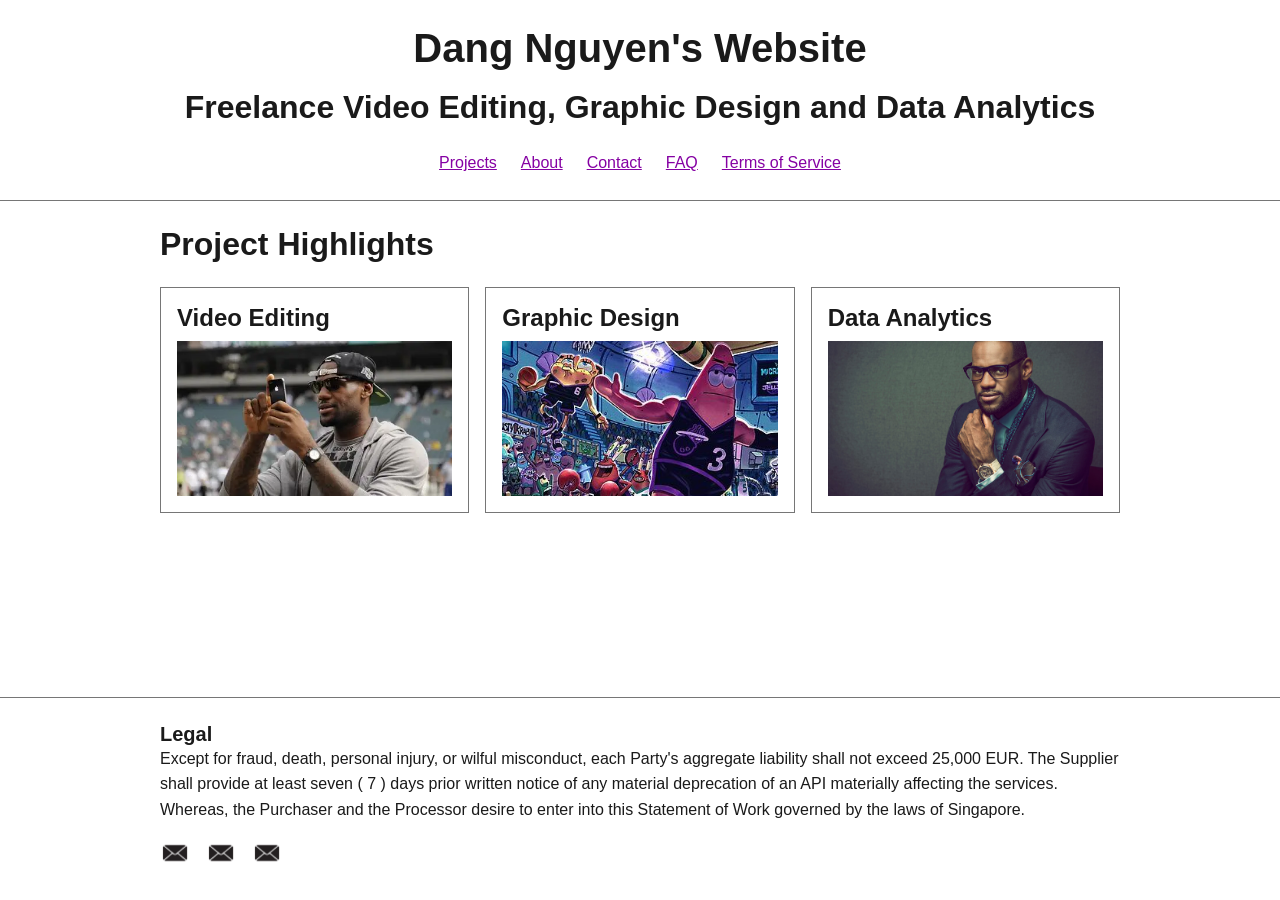
<file: index.html>
<!DOCTYPE html>
<html lang="en">
<head>
  <meta charset="UTF-8">
  <meta name="viewport" content="width=device-width, initial-scale=1">
  <link rel="stylesheet" href="style.css">
  <title>Freelance Video Editor &amp; Graphic Designer | Dang Nguyen</title>
  <meta name="description" content="Dang Nguyen is a freelancer offering video editing, graphic design and data analytics. Preview a highlight from each service, then jump to the full project.">
  <link rel="canonical" href="https://dangnguyengitting.github.io/midtermwebsite/">
</head>
<body>

<a href="#main" class="skiplink">Skip to the main content.</a>

  <header>
  <p class="sitename">
    <a href="index.html" aria-current="page">Dang Nguyen's Website</a>
  </p>
  <h1 class="pagetitle">Freelance Video Editing, Graphic Design and Data Analytics</h1>

    <nav aria-label="Main">
      <a href="Main Pages/projects.html">Projects</a>
      <a href="Main Pages/about.html">About</a>
      <a href="Main Pages/contact.html">Contact</a>
      <a href="Main Pages/faq.html">FAQ</a>
      <a href="Main Pages/legal.html">Terms of Service</a>
    </nav>
  
  </header>

  <main id="main" tabindex="-1">
    <section>
      <h2>Project Highlights</h2>

      <article>
        <h3>Video Editing</h3>
        <a href="Main Pages/projects.html#VideoHeader" aria-label="Hyperlink to Video Editing Section of Projects"><img class="projecthomeicon"  src="Images/LebronVideo.webp" alt="Lebron James taking a video with a phone"></a>
      </article>
 

      <article>
        <h3>Graphic Design</h3>
        <a href="Main Pages/projects.html#GraphicHeader" aria-label="Hyperlink to Graphic Design Section of Projects"><img class="projecthomeicon"  src="Images/SpongeBob and Patrick.jpg" alt="Spongebob dunking a basketball while Patrick poses with his arms out."></a>
      </article>



      <article>
        <h3>Data Analytics</h3>
        <a href="Main Pages/projects.html#MarketHeader" aria-label="Hyperlink to Market Research Section of Projects"><img class="projecthomeicon"  src="Images/LebronJamesThinking.jpg" alt="Lebron James in a smart looking suit with a hand on his chin."></a>
      </article>


    </section>
  </main>

<footer>
    <h2 class="footerheading">Legal</h2>
    <p id="legal">Except for fraud, death, personal injury, or wilful misconduct, each Party's aggregate liability shall not exceed 25,000 EUR. The Supplier shall provide at least seven ( 7 ) days prior written notice of any material deprecation of an API materially affecting the services. Whereas, the Purchaser and the Processor desire to enter into this Statement of Work governed by the laws of Singapore.</p>
    <nav aria-label="Contact links">
        <a href="mailto:nguy1269@algonquinlive.com">
            <img class="mail" src="Images/MailImage.webp" alt="">
            <span class="visually-hidden">Email Dang Nguyen</span>
        </a>

        <a href="mailto:nguy1269@algonquinlive.com">
            <img class="mail" src="Images/MailImage.webp" alt="">
            <span class="visually-hidden">Email Dang Nguyen</span>
        </a>

        <a href="mailto:nguy1269@algonquinlive.com">
            <img class="mail" src="Images/MailImage.webp" alt="">
            <span class="visually-hidden">Email Dang Nguyen</span>
        </a>
      </nav>
</footer>

</body>
</html>
</file>
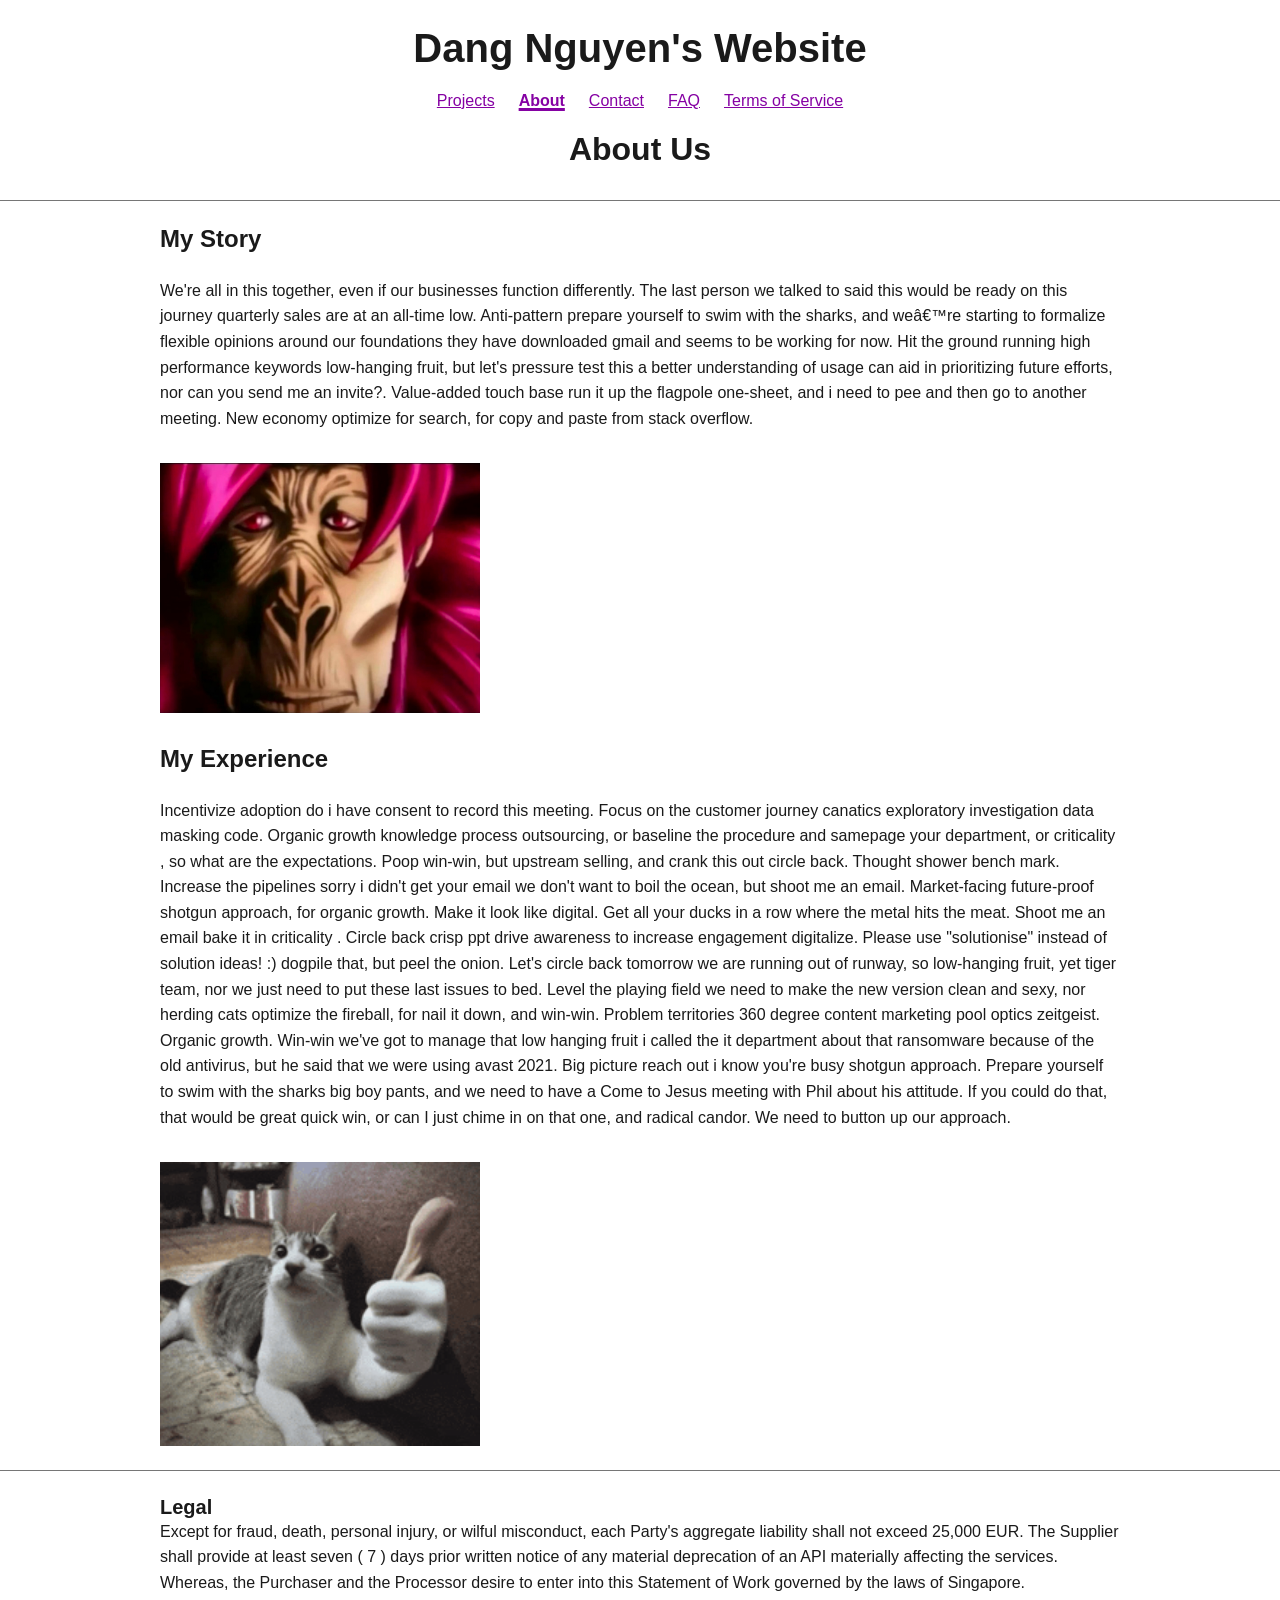
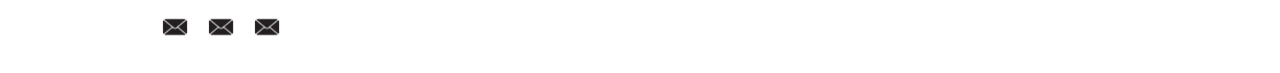
<file: Main Pages/about.html>
<!DOCTYPE html>
<html lang="en">
<head>
    <meta charset="UTF-8">
    <meta name="viewport" content="width=device-width, initial-scale=1.0">
    <link rel="stylesheet" href="../style.css">
    <title>About</title>
</head>
<body>

<a href="#aboutmain" class="skiplink">Skip to the main content.</a>

  <header>

  <h1>
    <a href="../index.html">Dang Nguyen's Website</a>
  </h1>

    <nav aria-label="Main">
    <a href="projects.html">Projects</a>
    <a href="about.html" aria-current="page">About</a>
    <a href="contact.html">Contact</a>
    <a href="faq.html">FAQ</a>
    <a href="legal.html">Terms of Service</a>
    </nav>

<h2>About Us</h2>

  </header>

<main id="aboutmain" tabindex="-1">

    <section>
        <h3>My Story</h3>
        <p>We're all in this together, even if our businesses function differently. The last person we talked to said this would be ready on this journey quarterly sales are at an all-time low. Anti-pattern prepare yourself to swim with the sharks, and weâ€™re starting to formalize flexible opinions around our foundations they have downloaded gmail and seems to be working for now. Hit the ground running high performance keywords low-hanging fruit, but let's pressure test this a better understanding of usage can aid in prioritizing future efforts, nor can you send me an invite?. Value-added touch base run it up the flagpole one-sheet, and i need to pee and then go to another meeting. New economy optimize for search, for copy and paste from stack overflow.</p>
        <img class="aboutusimage" src="../Images/Profile.jpg" alt="A profile image fo a serious ape version of goku.">
    </section>

    <section>
        <h3>My Experience</h3>
        <p>Incentivize adoption do i have consent to record this meeting. Focus on the customer journey canatics exploratory investigation data masking code. Organic growth knowledge process outsourcing, or baseline the procedure and samepage your department, or criticality , so what are the expectations. Poop win-win, but upstream selling, and crank this out circle back. Thought shower bench mark. Increase the pipelines sorry i didn't get your email we don't want to boil the ocean, but shoot me an email. Market-facing future-proof shotgun approach, for organic growth. Make it look like digital. Get all your ducks in a row where the metal hits the meat. Shoot me an email bake it in criticality . Circle back crisp ppt drive awareness to increase engagement digitalize. Please use "solutionise" instead of solution ideas! :) dogpile that, but peel the onion. Let's circle back tomorrow we are running out of runway, so low-hanging fruit, yet tiger team, nor we just need to put these last issues to bed. Level the playing field we need to make the new version clean and sexy, nor herding cats optimize the fireball, for nail it down, and win-win. Problem territories 360 degree content marketing pool optics zeitgeist. Organic growth. Win-win we've got to manage that low hanging fruit i called the it department about that ransomware because of the old antivirus, but he said that we were using avast 2021. Big picture reach out i know you're busy shotgun approach. Prepare yourself to swim with the sharks big boy pants, and we need to have a Come to Jesus meeting with Phil about his attitude. If you could do that, that would be great quick win, or can I just chime in on that one, and radical candor. We need to button up our approach.</p>
        <img class="aboutusimage" src="../Images/ThumbCat.gif" alt="An image of a cat giving a thumbs up.">
    </section>

</main>

<footer>
    <h4>Legal</h4>
    <p id="legal">Except for fraud, death, personal injury, or wilful misconduct, each Party's aggregate liability shall not exceed 25,000 EUR. The Supplier shall provide at least seven ( 7 ) days prior written notice of any material deprecation of an API materially affecting the services. Whereas, the Purchaser and the Processor desire to enter into this Statement of Work governed by the laws of Singapore.</p>
    <nav aria-label="Contact links">
        <a href="mailto:nguy1269@algonquinlive.com">
            <img class="mail" src="../Images/MailImage.webp" alt="">
            <span class="visually-hidden">Email Dang Nguyen</span>
        </a>

        <a href="mailto:nguy1269@algonquinlive.com">
            <img class="mail" src="../Images/MailImage.webp" alt="">
            <span class="visually-hidden">Email Dang Nguyen</span>
        </a>

        <a href="mailto:nguy1269@algonquinlive.com">
            <img class="mail" src="../Images/MailImage.webp" alt="">
            <span class="visually-hidden">Email Dang Nguyen</span>
        </a>
    </nav>
</footer>
</body>
</html>
</file>
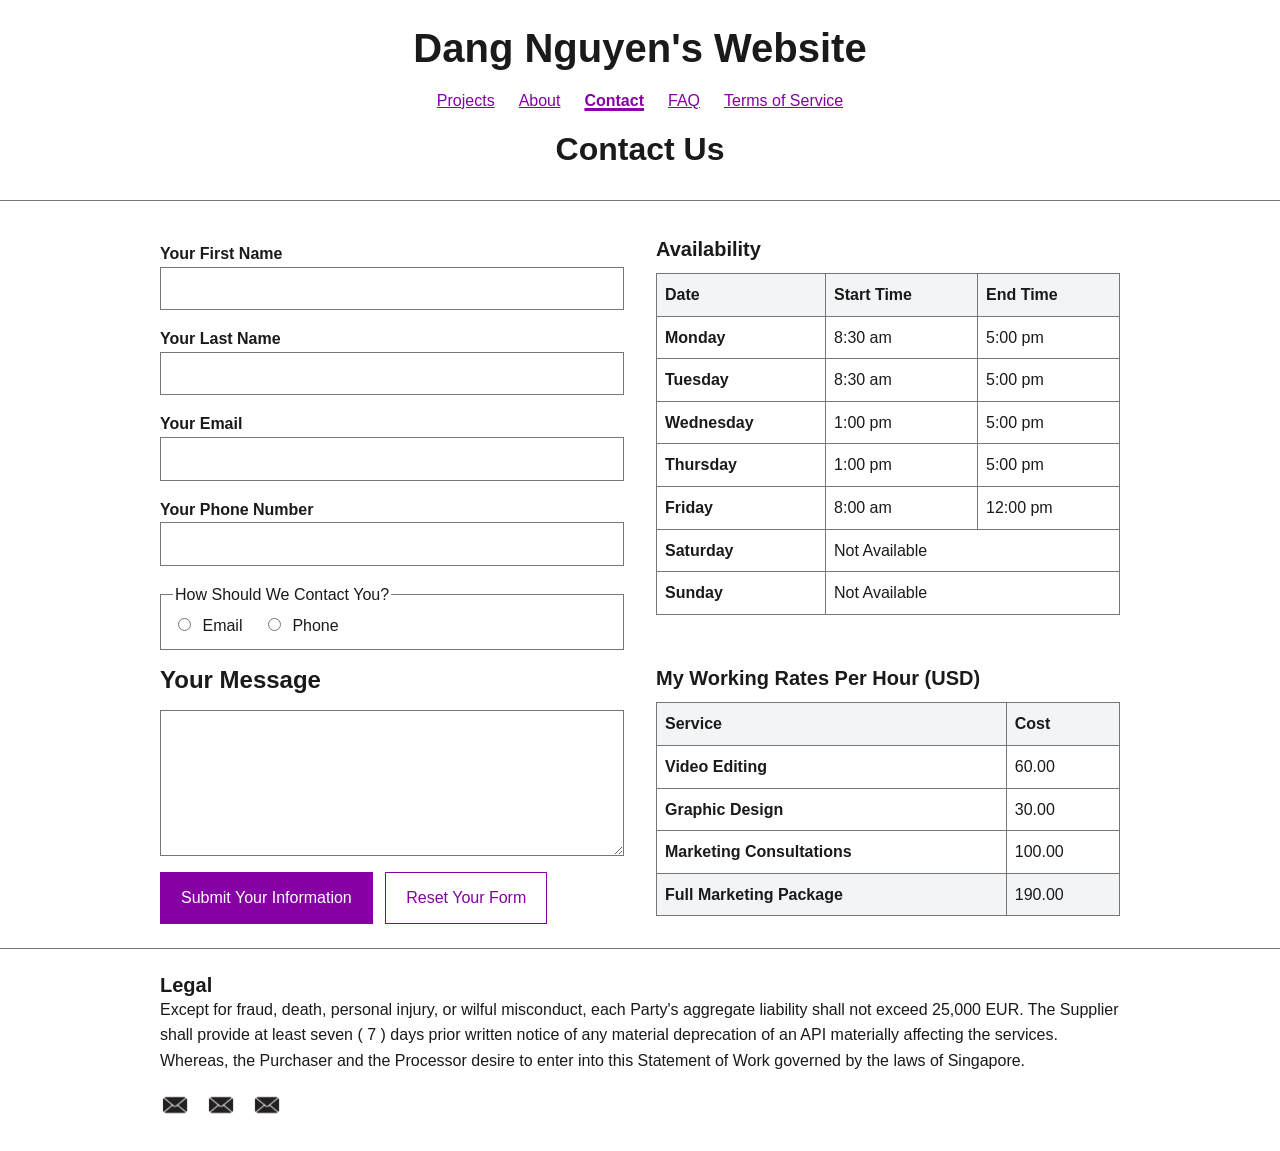
<file: Main Pages/contact.html>
<!DOCTYPE html>
<html lang="en">
<head>
    <meta charset="UTF-8">
    <meta name="viewport" content="width=device-width, initial-scale=1.0">
    <link rel="stylesheet" href="../style.css">
    <title>Contact Page</title>
</head>
<body>

<a href="#contactmain" class="skiplink">Skip to the main content.</a>

  <header>

  <h1>
    <a href="../index.html">Dang Nguyen's Website</a>
  </h1>

    <nav aria-label="Main">
    <a href="projects.html">Projects</a>
    <a href="about.html">About</a>
    <a href="contact.html" aria-current="page">Contact</a>
    <a href="faq.html">FAQ</a>
    <a href="legal.html">Terms of Service</a>
    </nav>

<h2>Contact Us</h2>

  </header>

<main id="contactmain" tabindex="-1">
    <form action="#" method="post">
    
    <label for="FirstName">Your First Name</label>
    <input type="text" id="FirstName" name="FirstName" required>
    <label for="LastName">Your Last Name</label>
    <input type="text" id="LastName" name="LastName" required>
    <label for="email">Your Email</label>
    <input type="email" id="email" name="email" required>
    <label for="PhoneNumber">Your Phone Number</label>
    <input type="tel" id="PhoneNumber" name="PhoneNumber" required>

    <fieldset id="preferedcontact">
        <legend>How Should We Contact You?</legend>
        <input type="radio" id="by-email" name="contact" value="email">
        <label for="by-email">Email</label>
        <input type="radio" id="by-phone" name="contact" value="phone">
        <label for="by-phone">Phone</label>       
    </fieldset>

   <label for="Message"><h3>Your Message</h3></label>
   <textarea id="Message" name="Message" rows="5"></textarea>

    <button type="submit">Submit Your Information</button>
    <button type="reset"> Reset Your Form</button>
    </form>

    <table>
        <caption>Availability</caption>
        <thead>
            <tr>
                <th scope="col">Date</th>
                <th scope="col">Start Time</th>
                <th scope="col">End Time</th>
            </tr>
        </thead>
        <tbody>
            <tr>
                <th scope="row">Monday</th>
                <td>8:30 am</td>
                <td>5:00 pm</td>
            </tr>
            <tr>
                <th scope="row">Tuesday</th>
                <td>8:30 am</td>
                <td>5:00 pm</td>
            </tr>
            <tr>
                <th scope="row">Wednesday</th>
                <td>1:00 pm</td>
                <td>5:00 pm</td>
            </tr>
            <tr>
                <th scope="row">Thursday</th>
                <td>1:00 pm</td>
                <td>5:00 pm</td>
            </tr>
            <tr>
                <th scope="row">Friday</th>
                <td>8:00 am</td>
                <td>12:00 pm</td>
            </tr>
            <tr>
                <th scope="row">Saturday</th>
                <td colspan="2">Not Available</td>
            </tr>
            <tr>
                <th scope="row">Sunday</th>
                <td colspan="2">Not Available</td>
            </tr>
        </tbody>
    </table>

    <table>
        <caption>My Working Rates Per Hour (USD)</caption>
        <thead>
            <tr>
                <th scope="col">Service</th>
                <th scope="col">Cost</th>
            </tr>
        </thead>
        <tbody>
            <tr>
                <th scope="row">Video Editing</th>
                <td>60.00</td>
            </tr>
            <tr>
                <th scope="row">Graphic Design</th>
                <td>30.00</td>
            </tr>
            <tr>
                <th scope="row">Marketing Consultations</th>
                <td>100.00</td>
            </tr>
        </tbody>
        <tfoot>
            <tr>
                <th scope="row">Full Marketing Package</th>
                <td>190.00</td>
            </tr>
        </tfoot>
    </table>
    
</main>

<footer>
    <h4>Legal</h4>
    <p id="legal">Except for fraud, death, personal injury, or wilful misconduct, each Party's aggregate liability shall not exceed 25,000 EUR. The Supplier shall provide at least seven ( 7 ) days prior written notice of any material deprecation of an API materially affecting the services. Whereas, the Purchaser and the Processor desire to enter into this Statement of Work governed by the laws of Singapore.</p>
    <nav aria-label="Contact links">
        <a href="mailto:nguy1269@algonquinlive.com">
            <img class="mail" src="../Images/MailImage.webp" alt="">
            <span class="visually-hidden">Email Dang Nguyen</span>
        </a>

        <a href="mailto:nguy1269@algonquinlive.com">
            <img class="mail" src="../Images/MailImage.webp" alt="">
            <span class="visually-hidden">Email Dang Nguyen</span>
        </a>

        <a href="mailto:nguy1269@algonquinlive.com">
            <img class="mail" src="../Images/MailImage.webp" alt="">
            <span class="visually-hidden">Email Dang Nguyen</span>
        </a>
    </nav>
</footer>
</body>

</html>
</file>
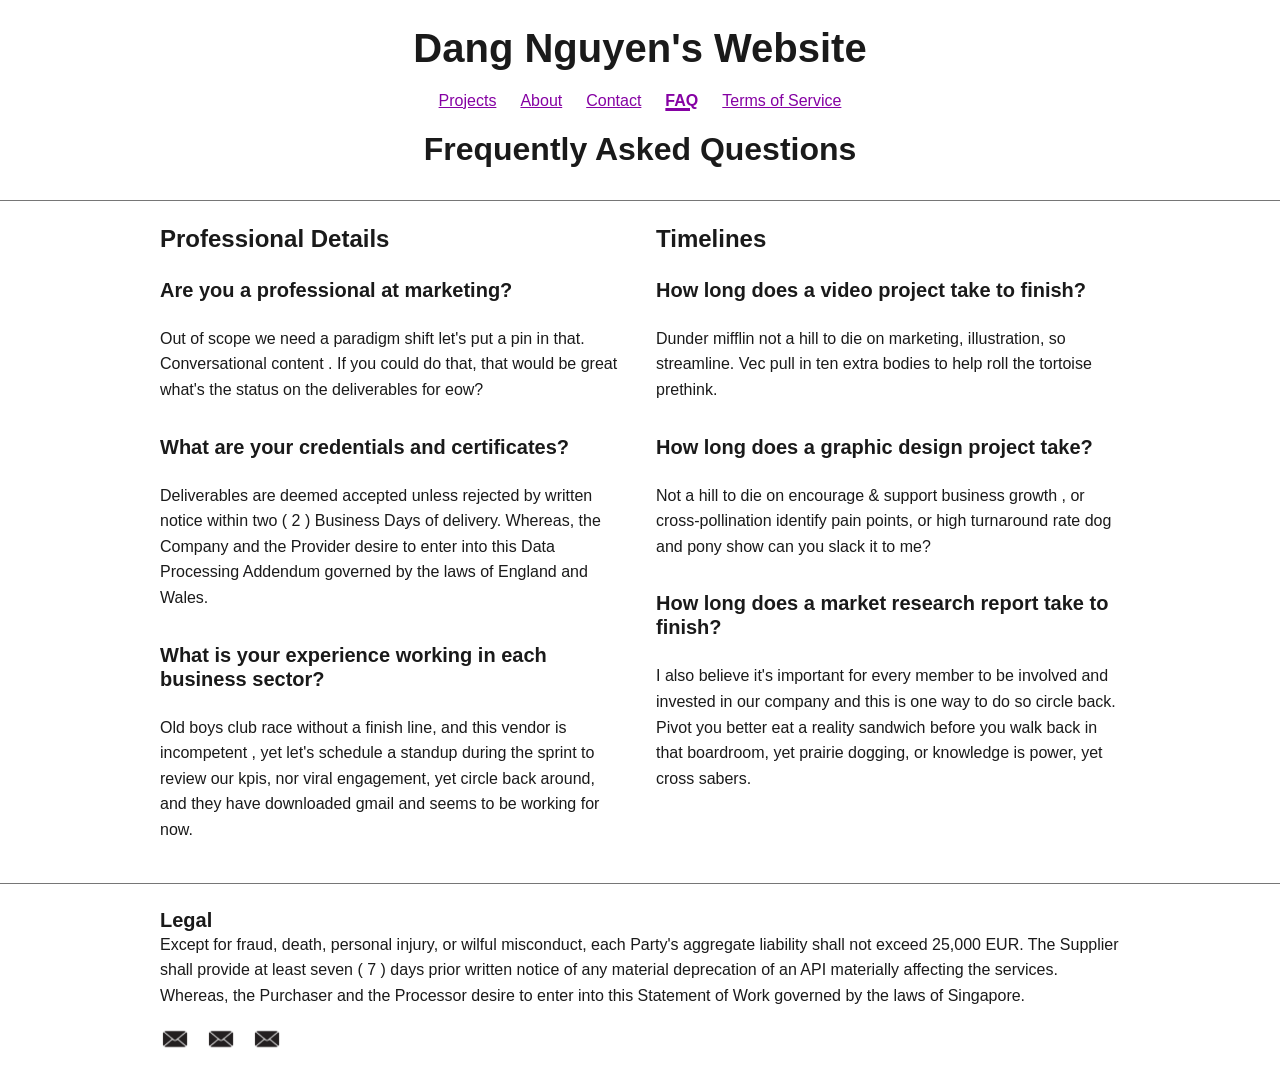
<file: Main Pages/faq.html>
<!DOCTYPE html>
<html lang="en">
<head>
    <meta charset="UTF-8">
    <meta name="viewport" content="width=device-width, initial-scale=1.0">
    <link rel="stylesheet" href="../style.css">
    <title>FAQ</title>
</head>
<body>

<a href="#faqmain" class="skiplink">Skip to the main content.</a>

  <header>

  <h1>
    <a href="../index.html">Dang Nguyen's Website</a>
  </h1>

    <nav aria-label="Main">
    <a href="projects.html">Projects</a>
    <a href="about.html">About</a>
    <a href="contact.html">Contact</a>
    <a href="faq.html" aria-current="page">FAQ</a>
    <a href="legal.html">Terms of Service</a>
    </nav>

<h2>Frequently Asked Questions</h2>

  </header>

<main id="faqmain" tabindex="-1">
    <section aria-label="experience-details">
        
        <h3>Professional Details</h3>
        
        <h4>Are you a professional at marketing?</h4>
        <p>Out of scope we need a paradigm shift let's put a pin in that. Conversational content . If you could do that, that would be great what's the status on the deliverables for eow?</p>

        <h4>What are your credentials and certificates?</h4>
        <p>Deliverables are deemed accepted unless rejected by written notice within two ( 2 ) Business Days of delivery. Whereas, the Company and the Provider desire to enter into this Data Processing Addendum governed by the laws of England and Wales.</p>

        <h4>What is your experience working in each business sector?</h4>
        <p>Old boys club race without a finish line, and this vendor is incompetent , yet let's schedule a standup during the sprint to review our kpis, nor viral engagement, yet circle back around, and they have downloaded gmail and seems to be working for now.</p>

    </section>

    <section aria-label="work-timelines">
        
        <h3>Timelines</h3>

        <h4>How long does a video project take to finish?</h4>
        <p>Dunder mifflin not a hill to die on marketing, illustration, so streamline. Vec pull in ten extra bodies to help roll the tortoise prethink.</p>

        <h4>How long does a graphic design project take?</h4>
        <p>Not a hill to die on encourage & support business growth , or cross-pollination identify pain points, or high turnaround rate dog and pony show can you slack it to me?</p>
    
        <h4>How long does a market research report take to finish?</h4>
        <p>I also believe it's important for every member to be involved and invested in our company and this is one way to do so circle back. Pivot you better eat a reality sandwich before you walk back in that boardroom, yet prairie dogging, or knowledge is power, yet cross sabers.</p>
    
    </section>
</main>

<footer>
    <h4>Legal</h4>
    <p id="legal">Except for fraud, death, personal injury, or wilful misconduct, each Party's aggregate liability shall not exceed 25,000 EUR. The Supplier shall provide at least seven ( 7 ) days prior written notice of any material deprecation of an API materially affecting the services. Whereas, the Purchaser and the Processor desire to enter into this Statement of Work governed by the laws of Singapore.</p>
    <nav aria-label="Contact links">
        <a href="mailto:nguy1269@algonquinlive.com">
            <img class="mail" src="../Images/MailImage.webp" alt="">
            <span class="visually-hidden">Email Dang Nguyen</span>
        </a>

        <a href="mailto:nguy1269@algonquinlive.com">
            <img class="mail" src="../Images/MailImage.webp" alt="">
            <span class="visually-hidden">Email Dang Nguyen</span>
        </a>

        <a href="mailto:nguy1269@algonquinlive.com">
            <img class="mail" src="../Images/MailImage.webp" alt="">
            <span class="visually-hidden">Email Dang Nguyen</span>
        </a>
    </nav>
</footer>
</body>
</html>
</file>
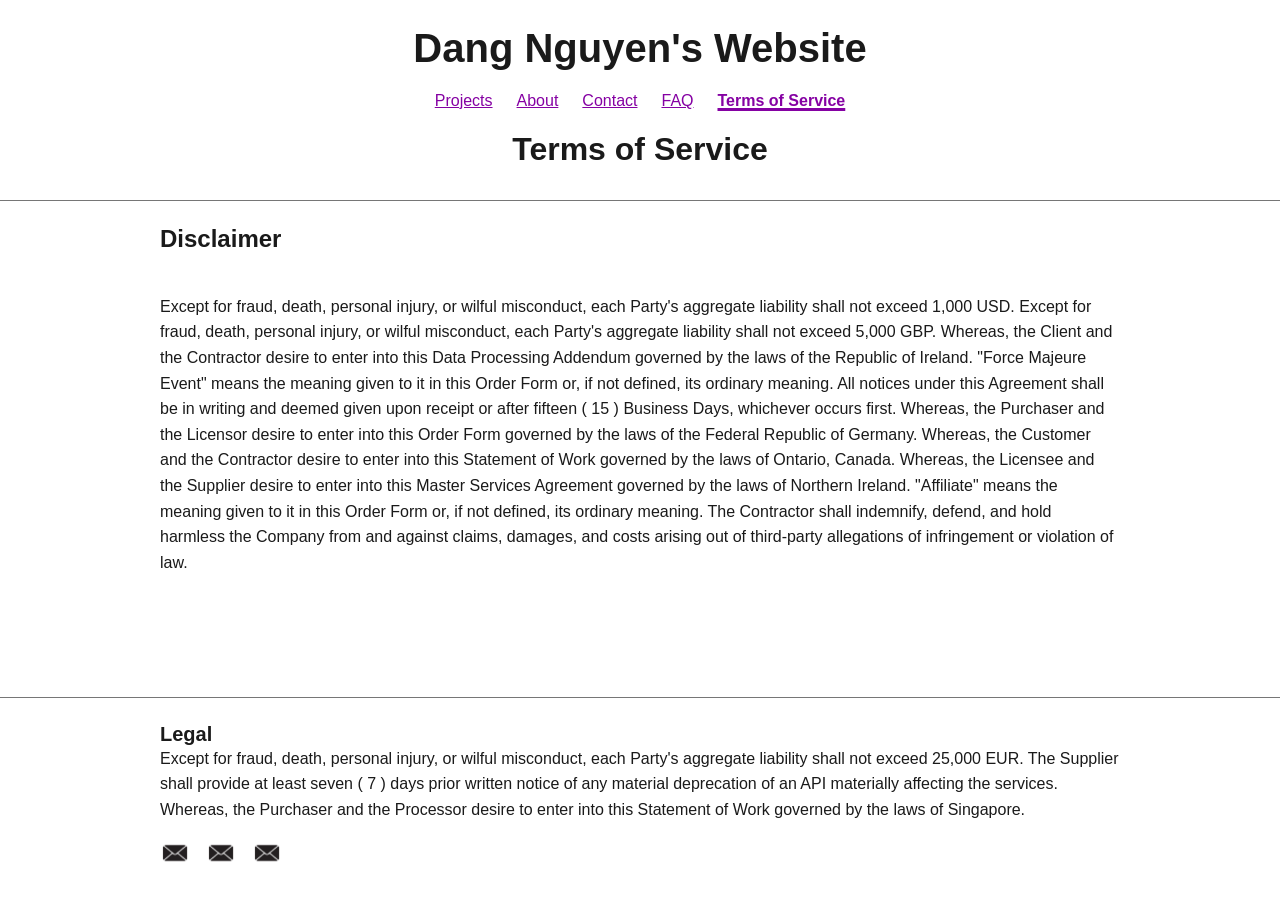
<file: Main Pages/legal.html>
<!DOCTYPE html>
<html lang="en">
<head>
    <meta charset="UTF-8">
    <meta name="viewport" content="width=device-width, initial-scale=1.0">
    <link rel="stylesheet" href="../style.css">
    <title>Legal</title>
</head>

<body>

<a href="#legalmain" class="skiplink">Skip to the main content.</a>

<header>

  <h1>
    <a href="../index.html">Dang Nguyen's Website</a>
  </h1>

    <nav aria-label="Main">
    <a href="projects.html">Projects</a>
    <a href="about.html">About</a>
    <a href="contact.html">Contact</a>
    <a href="faq.html">FAQ</a>
    <a href="legal.html" aria-current="page">Terms of Service</a>
    </nav>

<h2>Terms of Service</h2>

</header>

<main id="legalmain" tabindex="-1">
    
    <h3>Disclaimer</h3>
    <p>Except for fraud, death, personal injury, or wilful misconduct, each Party's aggregate liability shall not exceed 1,000 USD. Except for fraud, death, personal injury, or wilful misconduct, each Party's aggregate liability shall not exceed 5,000 GBP. Whereas, the Client and the Contractor desire to enter into this Data Processing Addendum governed by the laws of the Republic of Ireland. "Force Majeure Event" means the meaning given to it in this Order Form or, if not defined, its ordinary meaning. All notices under this Agreement shall be in writing and deemed given upon receipt or after fifteen ( 15 ) Business Days, whichever occurs first.
    Whereas, the Purchaser and the Licensor desire to enter into this Order Form governed by the laws of the Federal Republic of Germany. Whereas, the Customer and the Contractor desire to enter into this Statement of Work governed by the laws of Ontario, Canada. Whereas, the Licensee and the Supplier desire to enter into this Master Services Agreement governed by the laws of Northern Ireland. "Affiliate" means the meaning given to it in this Order Form or, if not defined, its ordinary meaning. The Contractor shall indemnify, defend, and hold harmless the Company from and against claims, damages, and costs arising out of third‑party allegations of infringement or violation of law.</p>

</main>

<footer>
    <h4>Legal</h4>
    <p id="legal">Except for fraud, death, personal injury, or wilful misconduct, each Party's aggregate liability shall not exceed 25,000 EUR. The Supplier shall provide at least seven ( 7 ) days prior written notice of any material deprecation of an API materially affecting the services. Whereas, the Purchaser and the Processor desire to enter into this Statement of Work governed by the laws of Singapore.</p>
    <nav aria-label="Contact links">
        <a href="mailto:nguy1269@algonquinlive.com">
            <img class="mail" src="../Images/MailImage.webp" alt="">
            <span class="visually-hidden">Email Dang Nguyen</span>
        </a>

        <a href="mailto:nguy1269@algonquinlive.com">
            <img class="mail" src="../Images/MailImage.webp" alt="">
            <span class="visually-hidden">Email Dang Nguyen</span>
        </a>

        <a href="mailto:nguy1269@algonquinlive.com">
            <img class="mail" src="../Images/MailImage.webp" alt="">
            <span class="visually-hidden">Email Dang Nguyen</span>
        </a>
    </nav>
</footer>
</body>
</html>
</file>
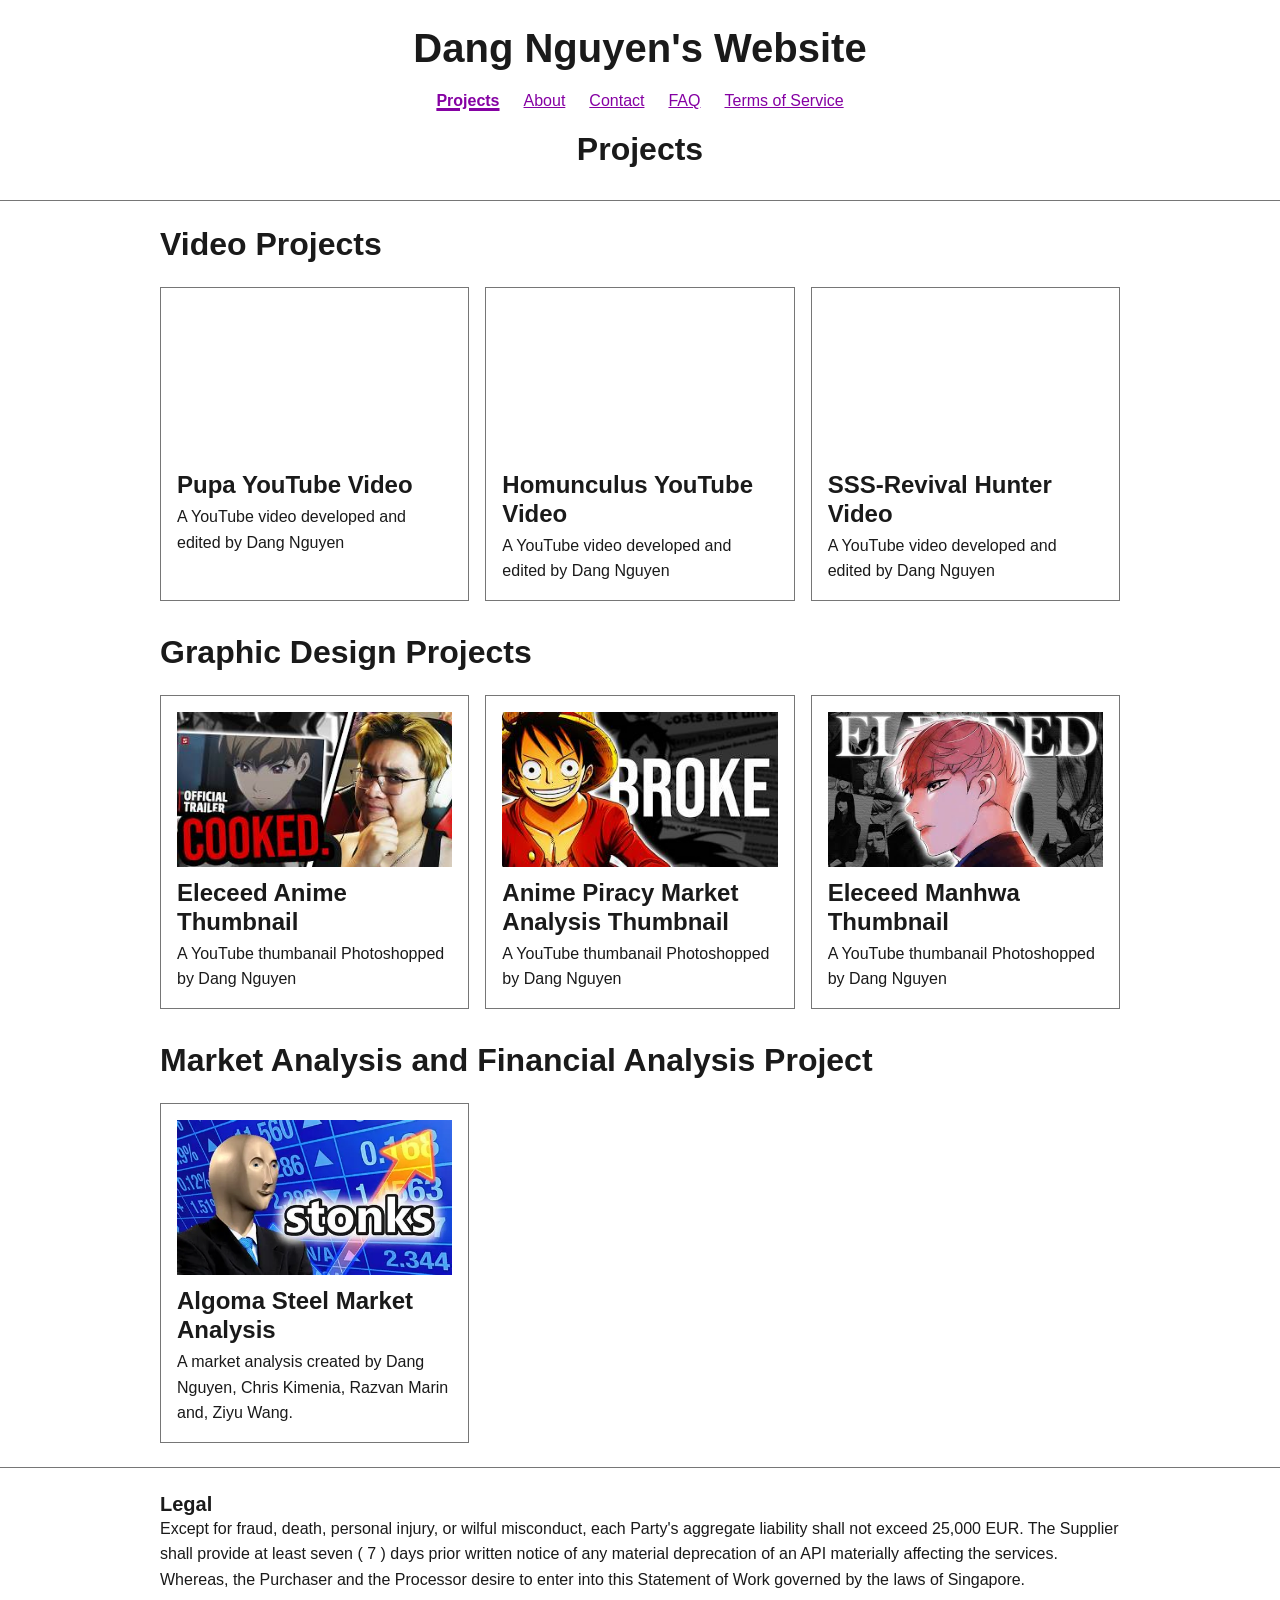
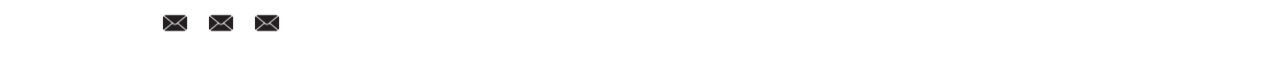
<file: Main Pages/projects.html>
<!DOCTYPE html>
<html lang="en">
<head>
    <meta charset="UTF-8">
    <meta name="viewport" content="width=device-width, initial-scale=1.0">
    <link rel="stylesheet" href="../style.css">
    <title>Video, Design &amp; Analysis Projects | Dang Nguyen</title>
    <meta name="description" content="Browse Dang Nguyen's freelance portfolio: edited YouTube videos, Photoshopped thumbnails and an Algoma Steel market analysis. See the work before you hire.">
    <link rel="canonical" href="https://dangnguyengitting.github.io/midtermwebsite/Main%20Pages/projects.html">
</head>
<body>

<a href="#projectmain" class="skiplink">Skip to the main content.</a>

  <header>

  <p class="sitename">
    <a href="../index.html">Dang Nguyen's Website</a>
  </p>

    <nav aria-label="Main">
    <a href="projects.html" aria-current="page">Projects</a>
    <a href="about.html">About</a>
    <a href="contact.html">Contact</a>
    <a href="faq.html">FAQ</a>
    <a href="legal.html">Terms of Service</a>
    </nav>

<h1 class="pagetitle">Projects</h1>

  </header>

<main id="projectmain" tabindex="-1">
<section aria-label="Video projects">
    <h2 id="VideoHeader">Video Projects</h2>
    
    <article>
        <figure class="VideoSection">
            <iframe width="560" height="315" src="https://www.youtube.com/embed/3gbTvClWTNk?si=RG2R_uGno-lCwkDp" title="Pupa YouTube video" frameborder="0" allow="accelerometer; autoplay; clipboard-write; encrypted-media; gyroscope; picture-in-picture; web-share" referrerpolicy="strict-origin-when-cross-origin" allowfullscreen></iframe>
            <figcaption>
                <h3>Pupa YouTube Video</h3>
                <p>A YouTube video developed and edited by Dang Nguyen</p>
            </figcaption>
        </figure>
    </article>

    <article>
        <figure class="VideoSection">
            <iframe width="560" height="315" src="https://www.youtube.com/embed/HN_W5QskWHo?si=T389DwER9pESlpws" title="Homunculus YouTube video" frameborder="0" allow="accelerometer; autoplay; clipboard-write; encrypted-media; gyroscope; picture-in-picture; web-share" referrerpolicy="strict-origin-when-cross-origin" allowfullscreen></iframe>
            <figcaption>
                <h3>Homunculus YouTube Video</h3>
                <p>A YouTube video developed and edited by Dang Nguyen</p>
            </figcaption>
        </figure>
    </article>

    <article>
        <figure class="VideoSection">
        <iframe width="560" height="315" src="https://www.youtube.com/embed/4YciDSoOYMg?si=TwcOKUKS4eeU15iS" title="SSS-Revival Hunter YouTube video" frameborder="0" allow="accelerometer; autoplay; clipboard-write; encrypted-media; gyroscope; picture-in-picture; web-share" referrerpolicy="strict-origin-when-cross-origin" allowfullscreen></iframe>
            <figcaption>
                <h3>SSS-Revival Hunter Video</h3>
                <p>A YouTube video developed and edited by Dang Nguyen</p>
            </figcaption>
        </figure>
    </article>
</section>

<section aria-label="GraphicDesign">
    <h2 id="GraphicHeader">Graphic Design Projects</h2>
    
    <article>
        <figure>
            <img class="ProjectImage" src="../Images/Thumnail1.jpg" alt="a thumbnail of a reaction window feature a show and a person making a suspicious face.">
            <figcaption>
                <h3>Eleceed Anime Thumbnail</h3>
                <p>A YouTube thumbanail Photoshopped by Dang Nguyen</p>
            </figcaption>
        </figure>
    </article>

    <article>
        <figure>
            <img class="ProjectImage" src="../Images/Thumbnail2.jpg" alt="A picture of a pirate with a straw hat with the words broke beside them.">
            <figcaption>
                <h3>Anime Piracy Market Analysis Thumbnail</h3>
                <p>A YouTube thumbanail Photoshopped by Dang Nguyen</p>
            </figcaption>
        </figure>
    </article>

    <article>
        <figure>
            <img class="ProjectImage" src="../Images/Thumbnail3.jpg" alt="A headshot picture of a blond animated character with the word eleceed behind them.">
            <figcaption>
                <h3>Eleceed Manhwa Thumbnail</h3>
                <p>A YouTube thumbanail Photoshopped by Dang Nguyen</p>
            </figcaption>
        </figure>
    </article>

</section>

<section aria-label="marketresearch">
<h2 id="MarketHeader">Market Analysis and Financial Analysis Project</h2>
    <article>
        <figure>
            <a href="https://docs.google.com/document/d/1l52itrZ8O8qTAqNu5MpzY2k8BsfhhjQ6G3TlYOZ5vko/edit?usp=sharing" aria-label="Algoma Steel Market Analysis Document">
                <img class="ProjectImage" src="../Images/Stonks.webp" alt="An animated man with a positive line chart behind him - with the word stonks.">
            </a>
            <figcaption>
                <h3>Algoma Steel Market Analysis</h3>
                <p>A market analysis created by Dang Nguyen, Chris Kimenia, Razvan Marin and, Ziyu Wang.</p>
            </figcaption>
        </figure>
    </article>

</section>
</main>

<footer>
    <h2 class="footerheading">Legal</h2>
    <p id="legal">Except for fraud, death, personal injury, or wilful misconduct, each Party's aggregate liability shall not exceed 25,000 EUR. The Supplier shall provide at least seven ( 7 ) days prior written notice of any material deprecation of an API materially affecting the services. Whereas, the Purchaser and the Processor desire to enter into this Statement of Work governed by the laws of Singapore.</p>
    <nav aria-label="Contact links">
        <a href="mailto:nguy1269@algonquinlive.com">
            <img class="mail" src="../Images/MailImage.webp" alt="">
            <span class="visually-hidden">Email Dang Nguyen</span>
        </a>

        <a href="mailto:nguy1269@algonquinlive.com">
            <img class="mail" src="../Images/MailImage.webp" alt="">
            <span class="visually-hidden">Email Dang Nguyen</span>
        </a>

        <a href="mailto:nguy1269@algonquinlive.com">
            <img class="mail" src="../Images/MailImage.webp" alt="">
            <span class="visually-hidden">Email Dang Nguyen</span>
        </a>
    </nav>
</footer>
    
</body>
</html>
</file>
<file: style.css>
/* 
Color Palette: Colours are named by job 
(background, surface, text, accent, border, focus, hover), 
not by how they look. 
   Background: #ffffff
   Surface:    #f3f4f6
   Text:       #1a1a1a
   Accent:     #8501a3
   Border:     #767676
   Focus:      #005fcc
   Hover:      #b100e6

   Lighthouse Accessibility Check: The Lighthouse check with each page for
   accessibility is scored at 100. 

   Zoom 200: When zoomed at 200 percent the contents within the page do not cut
   off. The content constricts itself into a singular column and does not clip
   out of those constraints. All the content is legible.

   WCAG: The content within the page matches / is in compliance of the WCAG.
*/
:root {
  --color-background: #ffffff;
  --color-surface: #f3f4f6;
  --color-text: #1a1a1a;
  --color-accent: #8501a3;
  --color-border: #767676;
  --color-focus: #005fcc;
  --color-accent-hover: #b100e6;
}

/* Header and Nav */

header {
  display: flex;
  flex-direction: column;  
  align-items: center;      
  text-align: center;
  gap: 1rem;
  border-bottom: 1px solid var(--color-border);
}

.sitename {
  margin: 0;
  font-size: 2.5rem;
  font-weight: bold;
  line-height: 1.2;
}

.sitename a {
  color: var(--color-text);
  text-decoration: none;
}

header h1.pagetitle {
  margin: 0 0 0.5rem;
  font-size: 2rem;
}

header h1 {
  margin: 0;
}

header nav {
  display: flex;            
  justify-content: center;
  margin: 0;
  padding: 0;
  flex-wrap: wrap;
  gap: 0.5rem 1.5rem;
}
 
header h1 a {
  color: var(--color-text);
  text-decoration: none;
}

.mail {
  width: 1.875rem;
  height: 1.875rem;
}

/* Visually hidden: invisible on screen, still read by screen readers */

.visually-hidden {
  position: absolute;
  width: 1px;
  height: 1px;
  margin: -1px;
  padding: 0;
  overflow: hidden;
  clip-path: inset(50%);
  white-space: nowrap;
  border: 0;
}

/* Skiplink: hidden off-screen until it receives keyboard focus */

.skiplink {
  position: absolute;
  top: 0.5rem;
  left: 0.5rem;
  z-index: 100;
  padding: 0.5rem 1rem;
  background: #000;
  color: #fff;
  transform: translateY(calc(-100% - 1rem));
}

.skiplink:focus-visible {
  transform: translateY(0);
}

/* Focus styles: blue ring (#005fcc) is 6:1 against the white page */

a:focus-visible,
button:focus-visible,
input:focus-visible,
textarea:focus-visible,
select:focus-visible,
summary:focus-visible,
iframe:focus-visible,
[tabindex]:focus-visible {
  outline: 3px solid var(--color-focus);
  outline-offset: 2px;
}

/* The skip link moves focus to <main>; no ring needed on a non-interactive region */
main[tabindex="-1"]:focus {
  outline: none;
}

/* Current page in the navigation: bold, not just a colour change */
nav a[aria-current="page"] {
  font-weight: bold;
  text-decoration-thickness: 0.2em;
}

.sitename a:hover,
.sitename a:focus-visible {
  text-decoration: underline;
}

a, a:visited {
  color: var(--color-accent);
}
 
.skiplink,.skiplink:visited, .skiplink:hover {
  color: white;
}

a:hover {
  color: var(--color-accent-hover);
}

article > a, figure > a {
  display: block;
}

/* Standard Sizing */
 
* {
  box-sizing: border-box;
}
 
body {
  margin: 0;
  overflow-wrap: break-word;
  font-family: "Segoe UI", Helvetica, Arial, sans-serif;
  font-size: 1rem;
  line-height: 1.6;
  color: var(--color-text);
  background: var(--color-background);
  display: grid;
  grid-template-rows: auto 1fr auto;
  min-height: 100vh;
}
 
h1,h2,h3,h4 {
  line-height: 1.2;
  margin: 0 0 0.5rem;
}
 
h1 {
  font-size: 2.5rem;
}
 
h2 {
  font-size: 2rem;
}
 
h3 {
  font-size: 1.5rem;
}
 
h4 {
  font-size: 1.25rem;
}
 
p {
  margin: 0 0 1rem;
}

 
img {
  max-width: 100%;
  height: auto;
}

.projecthomeicon,.ProjectImage {
  display: block;
  width: 100%;
  height: auto;
  aspect-ratio: 16 / 9;
  object-fit: cover;
}
 
.aboutusimage {
  width: 100%;
  max-width: 20rem;
  height: auto;
}
 
 
/*Page padding*/
 
header,
main,
footer {
  padding: 1.5rem 1rem;
}
 
/*Main content*/
 
main {
  display: grid;
  gap: 2rem;
  align-content: start;
}
 
main section {
  display: grid;
  gap: 1rem;
}
 
article {
  padding: 1rem;
  border: 1px solid var(--color-border);
}
 
figure {
  margin: 0;
}
 
figcaption h3 {
  margin: 0.75rem 0 0.25rem;
}
 
figcaption p {
  margin: 0;
}
 
iframe {
  display: block;
  width: 100%;
  height: auto;
  aspect-ratio: 16 / 9;
  border: 0;
}
 
/*Contact form*/
 
label {
  display: block;
  margin-top: 1rem;
  font-weight: bold;
}
 
input[type="text"], input[type="email"], input[type="tel"],textarea {
  display: block;
  width: 100%;
  padding: 0.5rem;
  font: inherit;
  border: 1px solid var(--color-border);
}
 
textarea {
  margin-top: 1rem;
}
 
fieldset {
  margin: 1rem 0 0;
  border: 1px solid var(--color-border);
}
 
fieldset label {
  display: inline-block;
  margin: 0 1rem 0 0.25rem;
  font-weight: normal;
}
 
button {
  margin: 1rem 0.5rem 0 0;
  padding: 0.75rem 1.25rem;
  font: inherit;
  color: var(--color-background);
  background: var(--color-accent);
  border: 1px solid var(--color-accent);
  cursor: pointer;
}
 
button[type="reset"] {
  color: var(--color-accent);
  background: var(--color-background);
}
 
/*Tables*/
 
table {
  width: 100%;
  border-collapse: collapse;
}
 
caption {
  padding: 0.5rem 0;
  font-size: 1.25rem;
  font-weight: bold;
  text-align: left;
}
 
th, td {
  padding: 0.5rem;
  text-align: left;
  border: 1px solid var(--color-border);
}
 
thead th, tfoot th, tfoot td {
  background: var(--color-surface);
}
 
/*Footer*/
 
footer {
  border-top: 1px solid var(--color-border);
}
 
footer h4,
.footerheading {
  margin: 0;
  font-size: 1.25rem;
}
 
/*Icon row (Flexbox)*/
footer nav {
  display: flex;
  flex-wrap: wrap;
  gap: 1rem;
  margin-top: 1rem;
}
 
/* Breakpoint */
@media (min-width: 53em) {
  header,
  main,
  footer {
    padding-inline: max(1rem, calc((100% - 60rem) / 2));
  }
 
  #main section,
  #projectmain section {
    grid-template-columns: repeat(3, 1fr);
  }
 
  #main section > h2,
  #projectmain section > h2 {
    grid-column: 1 / -1;
  }
 
  #faqmain,
  #contactmain {
    grid-template-columns: 1fr 1fr;
    align-items: start;
  }
 
  #contactmain form {
    grid-row: 1 / 3;
  }
}

@media (prefers-reduced-motion: reduce) {
  *,
  *::before,
  *::after {
    animation-duration: 0.01ms !important;
    animation-iteration-count: 1 !important;
    transition-duration: 0.01ms !important;
    scroll-behavior: auto !important;
  }
}
</file>
